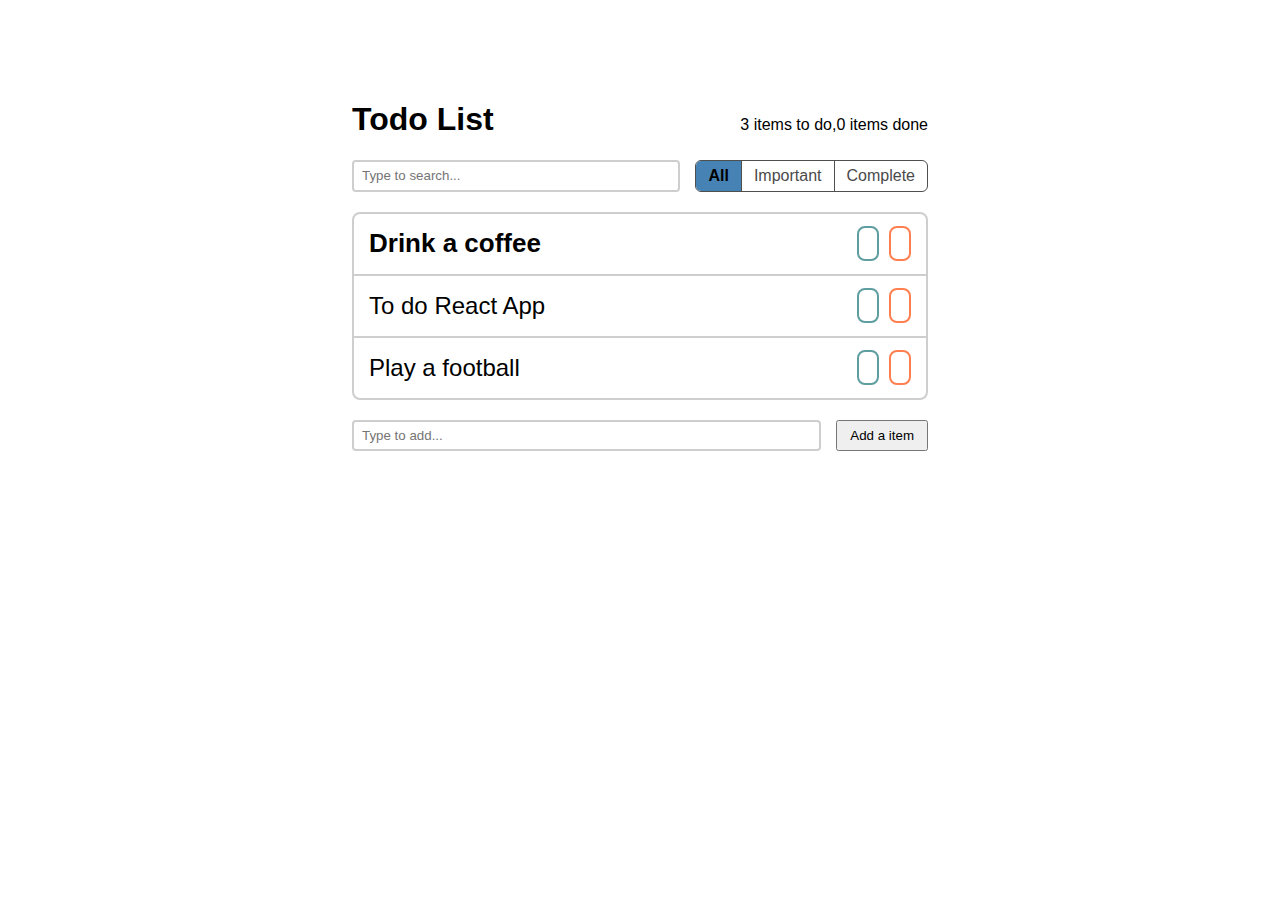
<file: index.html>
<!doctype html><html lang="en"><head><meta charset="utf-8"/><link rel="icon" href="/favicon.ico"/><meta name="viewport" content="width=device-width,initial-scale=1"/><meta name="theme-color" content="#000000"/><meta name="description" content="Web site created using create-react-app"/><title>React App</title><link rel="stylesheet" href="https://cdn.jsdelivr.net/npm/bootstrap-icons@1.10.2/font/bootstrap-icons.css" integrity="sha384-b6lVK+yci+bfDmaY1u0zE8YYJt0TZxLEAFyYSLHId4xoVvsrQu3INevFKo+Xir8e" crossorigin="anonymous"><script defer="defer" src="./static/js/main.b6db0d47.js"></script><link href="./static/css/main.ad736cda.css" rel="stylesheet"></head><body><noscript>You need to enable JavaScript to run this app.</noscript><div id="root"></div></body></html>
</file>
<file: static/css/main.ad736cda.css>
body{-webkit-font-smoothing:antialiased;-moz-osx-font-smoothing:grayscale;font-family:-apple-system,BlinkMacSystemFont,Segoe UI,Roboto,Oxygen,Ubuntu,Cantarell,Fira Sans,Droid Sans,Helvetica Neue,sans-serif;margin:0}code{font-family:source-code-pro,Menlo,Monaco,Consolas,Courier New,monospace}input{border:2px solid #cecece;border-radius:4px;outline:none;padding:0 8px}input:focus{border-color:#7e7e7e}.header{align-items:baseline;justify-content:space-between}.form,.header{display:flex}.form__input{flex-grow:1;margin-right:15px}.form__button{padding:6px 12px;text-transform:none}.filter{border:1px solid #4f4f4f;border-radius:6px;display:flex;overflow:hidden}.filter__item{border-right:1px solid #4f4f4f;color:#4a4a4a;cursor:pointer;padding:6px 12px;text-transform:capitalize}.filter__item:last-child{border-right:none}.filter__item_active{background-color:#4682b4;color:#000;font-weight:600}.todo-list{border:2px solid #cecece;border-radius:8px;margin:20px 0}.todo-list p{font-size:24px;font-weight:700;text-align:center}.todo-item{align-items:center;border-bottom:2px solid #cecece;display:flex;height:50px;justify-content:space-between;padding:5px 15px}.todo-item:last-child{border-bottom:none}.todo-item__icon{border-radius:8px;border-style:solid;border-width:2px;cursor:pointer;padding:7px 9px}.bi-check-lg{border-color:#5f9ea0;margin-right:10px}.bi-trash{border-color:coral}.todo-item__label{cursor:pointer;font-size:24px}.todo-item_important .todo-item__label{font-size:26px;font-weight:700}.todo-item_complete .todo-item__label{text-decoration:line-through}.search-panel__input{flex-grow:1;margin-right:15px}.App{margin:80px auto 0;max-width:576px;padding:0 20px;width:100%}.search-panel{display:flex;justify-content:space-between}
/*# sourceMappingURL=main.ad736cda.css.map*/
</file>
